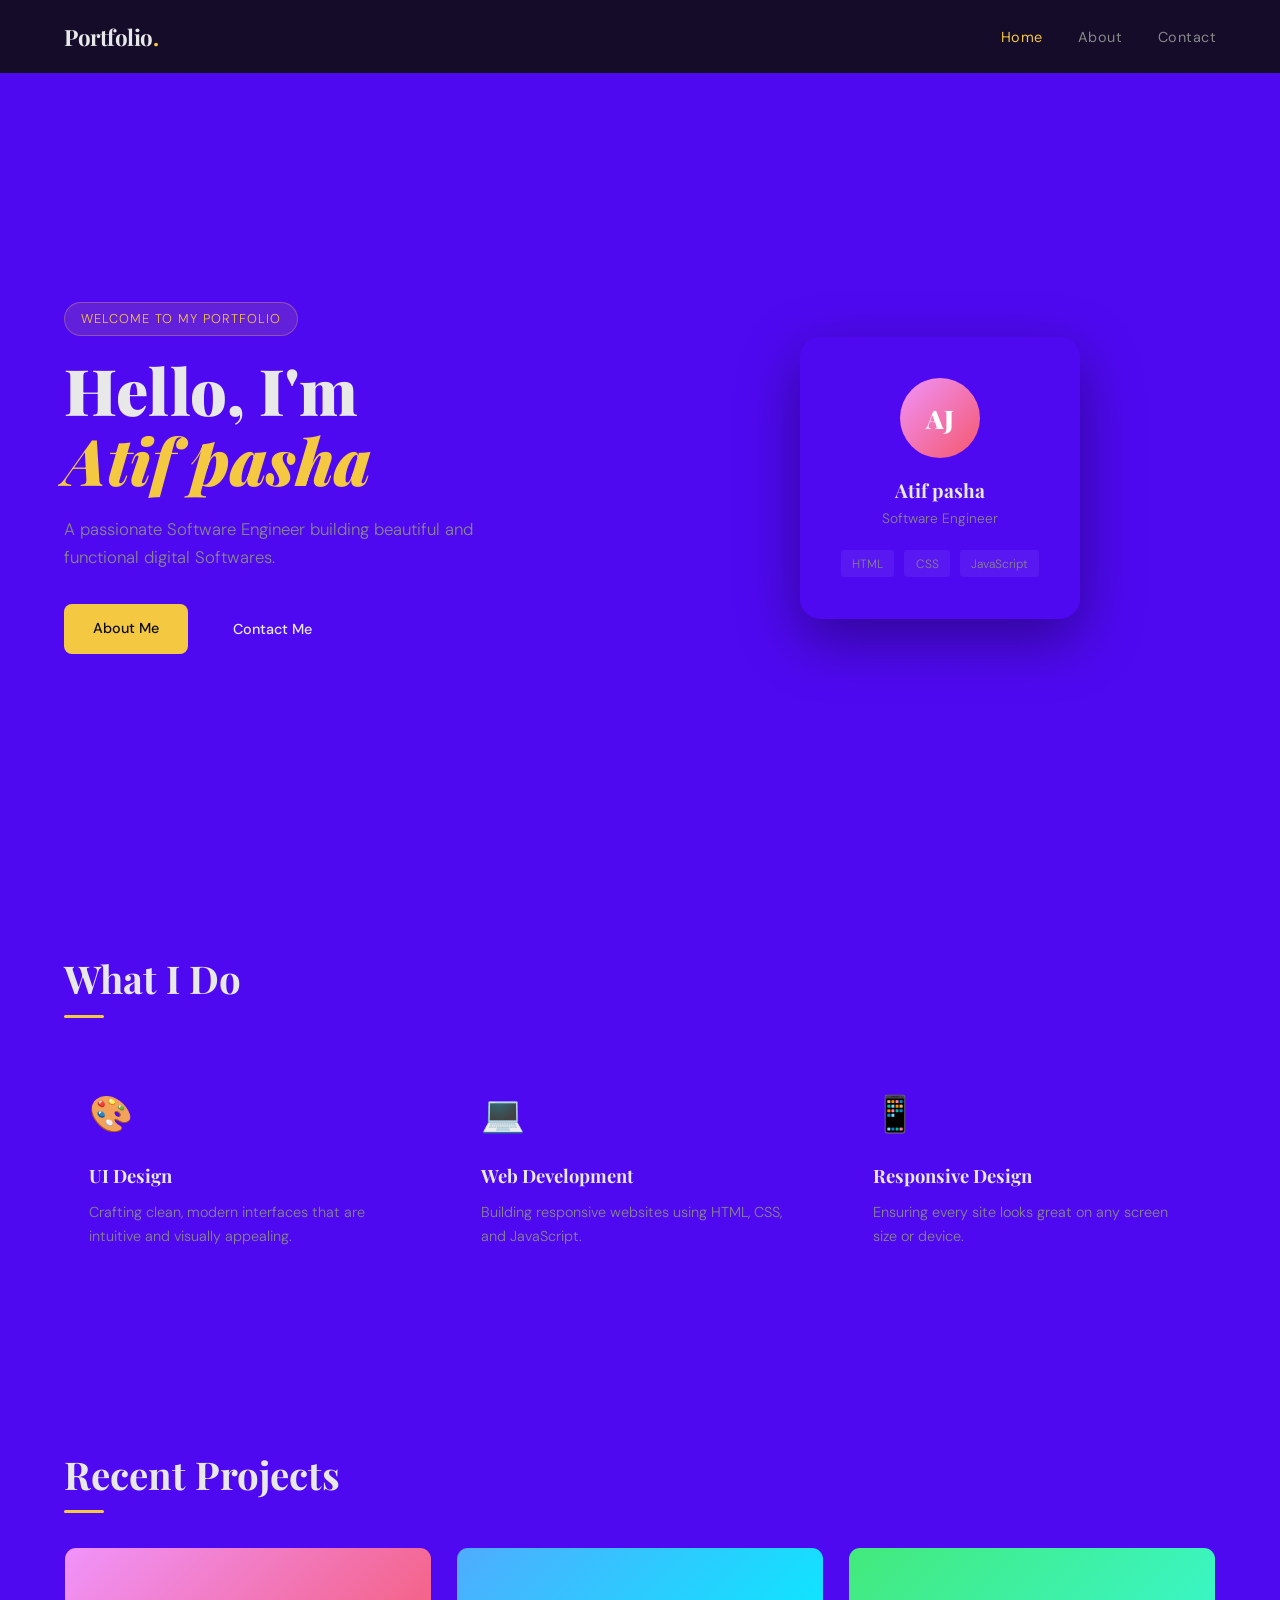
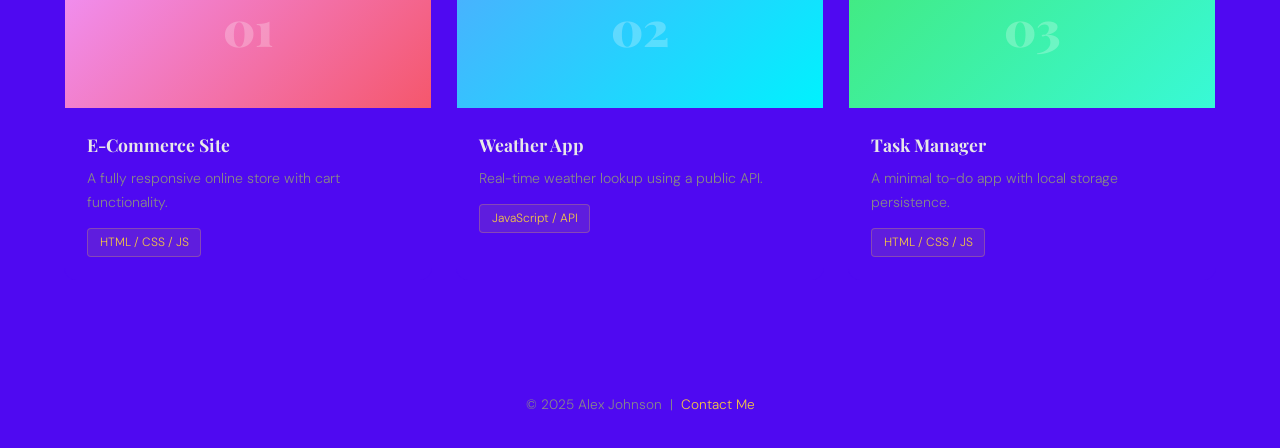
<file: index.html>
<!DOCTYPE html>
<html lang="en">
<head>
  <meta charset="UTF-8" />
  <meta name="viewport" content="width=device-width, initial-scale=1.0"/>
  <title>My Portfolio – Home</title>
  <link rel="stylesheet" href="style.css" />
  <link href="https://fonts.googleapis.com/css2?family=Playfair+Display:wght@700;900&family=DM+Sans:wght@300;400;500&display=swap" rel="stylesheet"/>
</head>
<body>

  <!-- NAV -->
  <nav class="navbar">
    <div class="nav-brand">Portfolio<span class="dot">.</span></div>
    <ul class="nav-links">
      <li><a href="index.html" class="active">Home</a></li>
      <li><a href="about.html">About</a></li>
      <li><a href="contact.html">Contact</a></li>
    </ul>
    <button class="menu-toggle" id="menuToggle">&#9776;</button>
  </nav>

  <!-- HERO -->
  <section class="hero">
    <div class="hero-content">
      <span class="hero-tag">Welcome to My Portfolio</span>
      <h1 class="hero-title">Hello, I'm<br/><span class="highlight">Atif pasha</span></h1>
      <p class="hero-sub">A passionate Software Engineer building beautiful and functional digital Softwares.</p>
      <div class="hero-buttons">
        <a href="about.html" class="btn btn-primary">About Me</a>
        <a href="contact.html" class="btn btn-outline">Contact Me</a>
      </div>
    </div>
    <div class="hero-card">
      <div class="card-inner">
        <div class="avatar">AJ</div>
        <p class="card-name">Atif pasha</p>
        <p class="card-role">Software Engineer</p>
        <div class="card-skills">
          <span>HTML</span><span>CSS</span><span>JavaScript</span>
        </div>
      </div>
    </div>
  </section>

  <!-- SKILLS -->
  <section class="skills-section">
    <h2 class="section-title">What I Do</h2>
    <div class="skills-grid">
      <div class="skill-card" style="--delay:0s">
        <div class="skill-icon">🎨</div>
        <h3>UI Design</h3>
        <p>Crafting clean, modern interfaces that are intuitive and visually appealing.</p>
      </div>
      <div class="skill-card" style="--delay:0.1s">
        <div class="skill-icon">💻</div>
        <h3>Web Development</h3>
        <p>Building responsive websites using HTML, CSS, and JavaScript.</p>
      </div>
      <div class="skill-card" style="--delay:0.2s">
        <div class="skill-icon">📱</div>
        <h3>Responsive Design</h3>
        <p>Ensuring every site looks great on any screen size or device.</p>
      </div>
    </div>
  </section>

  <!-- PROJECTS -->
  <section class="projects-section">
    <h2 class="section-title">Recent Projects</h2>
    <div class="projects-grid">
      <div class="project-card">
        <div class="project-thumb" style="background: linear-gradient(135deg,#f093fb,#f5576c);">01</div>
        <div class="project-info">
          <h3>E-Commerce Site</h3>
          <p>A fully responsive online store with cart functionality.</p>
          <span class="project-tag">HTML / CSS / JS</span>
        </div>
      </div>
      <div class="project-card">
        <div class="project-thumb" style="background: linear-gradient(135deg,#4facfe,#00f2fe);">02</div>
        <div class="project-info">
          <h3>Weather App</h3>
          <p>Real-time weather lookup using a public API.</p>
          <span class="project-tag">JavaScript / API</span>
        </div>
      </div>
      <div class="project-card">
        <div class="project-thumb" style="background: linear-gradient(135deg,#43e97b,#38f9d7);">03</div>
        <div class="project-info">
          <h3>Task Manager</h3>
          <p>A minimal to-do app with local storage persistence.</p>
          <span class="project-tag">HTML / CSS / JS</span>
        </div>
      </div>
    </div>
  </section>

  <footer class="footer">
    <p>© 2025 Alex Johnson &nbsp;|&nbsp; <a href="contact.html">Contact Me</a></p>
  </footer>

  <script src="script.js"></script>
</body>
</html>
</file>
<file: style.css>
/* ============================================
   PORTFOLIO WEBSITE – style.css
   ============================================ */

:root {
  --bg:        #4f09f1;
  --surface:   #4f09f1;
  --border:    #4f09f1;
  --text:      #e8e8e8;
  --muted:     #888;
  --accent:    #f5c842;
  --accent2:   #f093fb;
  --radius:    12px;
  --font-head: 'Playfair Display', Georgia, serif;
  --font-body: 'DM Sans', sans-serif;
}

*, *::before, *::after { box-sizing: border-box; margin: 0; padding: 0; }

html { scroll-behavior: smooth; }

body {
  background: var(--bg);
  color: var(--text);
  font-family: var(--font-body);
  font-weight: 300;
  line-height: 1.7;
  min-height: 100vh;
}

a { color: inherit; text-decoration: none; }
img { max-width: 100%; }

/* ── NAVBAR ── */
.navbar {
  position: sticky;
  top: 0;
  z-index: 100;
  display: flex;
  align-items: center;
  justify-content: space-between;
  padding: 1.1rem 5%;
  background: rgba(13,13,13,.88);
  backdrop-filter: blur(12px);
  border-bottom: 1px solid var(--border);
}

.nav-brand {
  font-family: var(--font-head);
  font-size: 1.4rem;
  font-weight: 700;
  letter-spacing: -0.5px;
}
.dot { color: var(--accent); }

.nav-links {
  display: flex;
  gap: 2.2rem;
  list-style: none;
}
.nav-links a {
  font-size: .9rem;
  font-weight: 400;
  color: var(--muted);
  letter-spacing: .5px;
  transition: color .2s;
}
.nav-links a:hover,
.nav-links a.active { color: var(--accent); }

.menu-toggle {
  display: none;
  background: none;
  border: none;
  color: var(--text);
  font-size: 1.4rem;
  cursor: pointer;
}

/* ── HERO ── */
.hero {
  display: grid;
  grid-template-columns: 1fr 1fr;
  gap: 3rem;
  align-items: center;
  padding: 6rem 5% 5rem;
  min-height: 88vh;
}

.hero-tag {
  display: inline-block;
  background: rgba(245,200,66,.12);
  color: var(--accent);
  border: 1px solid rgba(245,200,66,.3);
  border-radius: 50px;
  padding: .3rem 1rem;
  font-size: .8rem;
  letter-spacing: 1px;
  text-transform: uppercase;
  margin-bottom: 1.2rem;
  animation: fadeUp .6s ease both;
}

.hero-title {
  font-family: var(--font-head);
  font-size: clamp(2.6rem, 5vw, 4.2rem);
  font-weight: 900;
  line-height: 1.1;
  margin-bottom: 1.2rem;
  animation: fadeUp .7s .1s ease both;
}

.highlight {
  color: var(--accent);
  font-style: italic;
}

.hero-sub {
  color: var(--muted);
  font-size: 1.05rem;
  max-width: 480px;
  margin-bottom: 2rem;
  animation: fadeUp .7s .2s ease both;
}

.hero-buttons {
  display: flex;
  gap: 1rem;
  flex-wrap: wrap;
  animation: fadeUp .7s .3s ease both;
}

/* ── BUTTONS ── */
.btn {
  display: inline-block;
  padding: .75rem 1.8rem;
  border-radius: 8px;
  font-family: var(--font-body);
  font-size: .9rem;
  font-weight: 500;
  cursor: pointer;
  transition: transform .2s, box-shadow .2s;
  border: none;
}
.btn:hover { transform: translateY(-2px); box-shadow: 0 8px 24px rgba(0,0,0,.3); }

.btn-primary {
  background: var(--accent);
  color: #0d0d0d;
}
.btn-outline {
  background: transparent;
  color: var(--text);
  border: 1.5px solid var(--border);
}
.btn-outline:hover { border-color: var(--accent); color: var(--accent); }

/* ── HERO CARD ── */
.hero-card {
  display: flex;
  justify-content: center;
  animation: fadeUp .8s .4s ease both;
}

.card-inner {
  background: var(--surface);
  border: 1px solid var(--border);
  border-radius: 20px;
  padding: 2.5rem 2rem;
  text-align: center;
  width: 280px;
  box-shadow: 0 20px 60px rgba(0,0,0,.4);
}

.avatar {
  width: 80px;
  height: 80px;
  border-radius: 50%;
  background: linear-gradient(135deg,#f093fb,#f5576c);
  display: flex;
  align-items: center;
  justify-content: center;
  font-family: var(--font-head);
  font-size: 1.6rem;
  font-weight: 900;
  color: #fff;
  margin: 0 auto 1rem;
}

.card-name {
  font-family: var(--font-head);
  font-size: 1.2rem;
  font-weight: 700;
}
.card-role { color: var(--muted); font-size: .85rem; margin-bottom: 1.2rem; }

.card-skills {
  display: flex;
  gap: .5rem;
  justify-content: center;
  flex-wrap: wrap;
}
.card-skills span {
  background: rgba(255,255,255,.06);
  border: 1px solid var(--border);
  border-radius: 4px;
  padding: .2rem .7rem;
  font-size: .75rem;
  color: var(--muted);
}

/* ── SECTIONS ── */
.skills-section, .projects-section {
  padding: 5rem 5%;
}

.skills-section { background: var(--surface); }

.section-title {
  font-family: var(--font-head);
  font-size: clamp(1.8rem, 3vw, 2.6rem);
  font-weight: 700;
  margin-bottom: 2.5rem;
  position: relative;
  display: inline-block;
}
.section-title::after {
  content: '';
  position: absolute;
  left: 0; bottom: -6px;
  width: 40px; height: 3px;
  background: var(--accent);
  border-radius: 2px;
}

/* ── SKILL CARDS ── */
.skills-grid {
  display: grid;
  grid-template-columns: repeat(auto-fit, minmax(220px, 1fr));
  gap: 1.5rem;
}

.skill-card {
  background: var(--bg);
  border: 1px solid var(--border);
  border-radius: var(--radius);
  padding: 2rem 1.5rem;
  transition: transform .25s, border-color .25s;
  animation: fadeUp .6s var(--delay, 0s) ease both;
}
.skill-card:hover { transform: translateY(-6px); border-color: var(--accent); }

.skill-icon { font-size: 2.2rem; margin-bottom: 1rem; }
.skill-card h3 { font-family: var(--font-head); font-size: 1.15rem; margin-bottom: .5rem; }
.skill-card p { color: var(--muted); font-size: .9rem; }

/* ── PROJECTS ── */
.projects-grid {
  display: grid;
  grid-template-columns: repeat(auto-fit, minmax(280px, 1fr));
  gap: 1.5rem;
}

.project-card {
  background: var(--surface);
  border: 1px solid var(--border);
  border-radius: var(--radius);
  overflow: hidden;
  transition: transform .25s;
}
.project-card:hover { transform: translateY(-6px); }

.project-thumb {
  height: 160px;
  display: flex;
  align-items: center;
  justify-content: center;
  font-family: var(--font-head);
  font-size: 3rem;
  font-weight: 900;
  color: rgba(255,255,255,.25);
}

.project-info { padding: 1.4rem; }
.project-info h3 { font-family: var(--font-head); font-size: 1.1rem; margin-bottom: .4rem; }
.project-info p { color: var(--muted); font-size: .88rem; margin-bottom: .8rem; }

.project-tag {
  display: inline-block;
  background: rgba(245,200,66,.1);
  color: var(--accent);
  border-radius: 4px;
  padding: .2rem .7rem;
  font-size: .75rem;
  border: 1px solid rgba(245,200,66,.25);
}

/* ── PAGE HERO (inner pages) ── */
.page-hero {
  padding: 5rem 5% 3rem;
  text-align: center;
}
.page-title {
  font-family: var(--font-head);
  font-size: clamp(2.2rem, 5vw, 3.5rem);
  font-weight: 900;
  margin-top: .8rem;
}

/* ── ABOUT ── */
.about-section {
  display: grid;
  grid-template-columns: 1fr 1fr;
  gap: 4rem;
  padding: 3rem 5% 5rem;
  align-items: start;
}

.about-text h2 { font-family: var(--font-head); font-size: 1.5rem; margin-bottom: .8rem; }
.about-text p { color: var(--muted); margin-bottom: .8rem; }

.timeline { margin-top: 1.2rem; border-left: 2px solid var(--border); padding-left: 1.5rem; }
.timeline-item { margin-bottom: 1.5rem; position: relative; }
.timeline-item::before {
  content: '';
  position: absolute;
  left: -1.85rem;
  top: .4rem;
  width: 10px; height: 10px;
  background: var(--accent);
  border-radius: 50%;
}
.tl-year { font-size: .78rem; color: var(--accent); letter-spacing: .5px; }
.timeline-item h3 { font-family: var(--font-head); font-size: 1rem; margin: .2rem 0; }
.timeline-item p { color: var(--muted); font-size: .88rem; }

/* ── SKILL BARS ── */
.skills-bars h2 { font-family: var(--font-head); font-size: 1.5rem; margin-bottom: 1.5rem; }
.skill-bar-item { margin-bottom: 1.4rem; }
.skill-label { display: flex; justify-content: space-between; margin-bottom: .4rem; font-size: .88rem; }
.bar { background: var(--border); border-radius: 50px; height: 8px; overflow: hidden; }
.bar-fill { height: 100%; border-radius: 50px; transition: width 1s ease; }

/* ── CONTACT ── */
.contact-section {
  display: grid;
  grid-template-columns: 1fr 1.4fr;
  gap: 4rem;
  padding: 3rem 5% 5rem;
  align-items: start;
}

.contact-info h2 { font-family: var(--font-head); font-size: 1.5rem; margin-bottom: 1.5rem; }
.contact-item {
  display: flex;
  align-items: flex-start;
  gap: 1rem;
  margin-bottom: 1.4rem;
}
.contact-icon { font-size: 1.5rem; margin-top: .1rem; }
.contact-item strong { display: block; margin-bottom: .2rem; }
.contact-item p { color: var(--muted); font-size: .9rem; }

.contact-form-wrap h2 { font-family: var(--font-head); font-size: 1.5rem; margin-bottom: 1.5rem; }
.form-group { margin-bottom: 1.2rem; }
.form-group label { display: block; font-size: .85rem; color: var(--muted); margin-bottom: .4rem; }

.contact-form input,
.contact-form textarea {
  width: 100%;
  background: var(--surface);
  border: 1px solid var(--border);
  border-radius: 8px;
  padding: .75rem 1rem;
  color: var(--text);
  font-family: var(--font-body);
  font-size: .95rem;
  transition: border-color .2s;
  resize: vertical;
}
.contact-form input:focus,
.contact-form textarea:focus {
  outline: none;
  border-color: var(--accent);
}
.contact-form input::placeholder,
.contact-form textarea::placeholder { color: #444; }

.form-success { margin-top: 1rem; color: #43e97b; font-size: .9rem; }

/* ── FOOTER ── */
.footer {
  text-align: center;
  padding: 2rem;
  border-top: 1px solid var(--border);
  color: var(--muted);
  font-size: .85rem;
}
.footer a { color: var(--accent); }

/* ── ANIMATIONS ── */
@keyframes fadeUp {
  from { opacity: 0; transform: translateY(24px); }
  to   { opacity: 1; transform: translateY(0); }
}

/* ── RESPONSIVE ── */
@media (max-width: 768px) {
  .hero, .about-section, .contact-section {
    grid-template-columns: 1fr;
  }
  .hero { padding: 3rem 5%; min-height: auto; }
  .hero-card { display: none; }
  .nav-links { display: none; flex-direction: column; position: absolute; top: 60px; left: 0; right: 0; background: var(--bg); padding: 1rem 5%; border-bottom: 1px solid var(--border); }
  .nav-links.open { display: flex; }
  .menu-toggle { display: block; }
}
</file>
